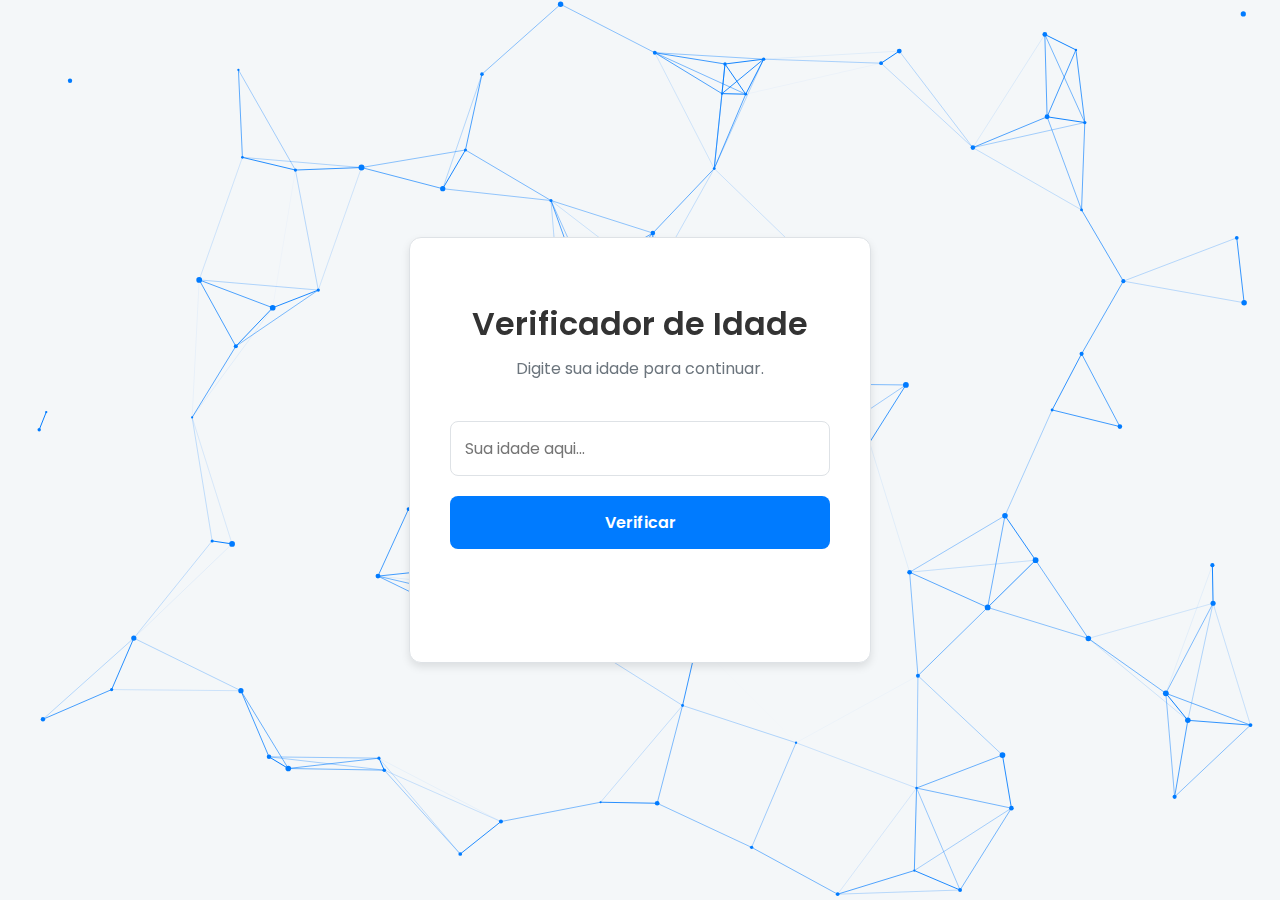
<file: estrutura de controle/index.html>
<!DOCTYPE html>
<html lang="en">
<head>
    <meta charset="UTF-8">
    <meta name="viewport" content="width=device-width, initial-scale=1.0">
    <title>Verificador de Idade | Design Clássico</title>
    <link rel="stylesheet" href="style.css">
</head>
<body>
    <canvas id="Background-canvas">
    </canvas>

    <div class="container">
        <h1>Verificador de Idade</h1>
        <p class="subtitulo"> Digite sua idade para continuar.</p>
        <input type="number" id="idadeInput" placeholder="Sua idade aqui...">
        <button id="verifyButton">Verificar</button>
        <p id="resultado"></p>
    </div>

    <script src="script.js"></script>
</body>
</html>
</file>
<file: estrutura de controle/style.css>
@import url('https://fonts.googleapis.com/css2?family=Poppins:wght@400;600&display=swap');

:root{
    --cor-fundo: #f4f7f9;
    --cor-container: #ffffff;
    --cor-primaria: #007bff;
    --cor-texto-principal: #333333;
    --cor-texto-secundario: #6c757d;
    --cor-borda: #dee2e6;
    --fonte-principal: 'Poppins', 'sans-serif';

}

body{
    background-color: var(--cor-fundo);
    color: var(--cor-texto-principal);
    font-family: var(--fonte-principal);
    display: flex;
    justify-content: center;
    align-items: center;
    min-height: 100vh;
    margin: 0;
    overflow: hidden;
}

#Background-canvas{
    position: fixed;
    top: 0;
    left: 0;
    width: 100%;
    height: 100%;
    z-index: -1;
}

.container{
    width: 380px;
    padding: 40px;
    background-color: var(--cor-container);
    border-radius: 12px;
    box-shadow: 0 4px 8px rgba(0, 0, 0, 0.1);
    text-align: center;
    border: 1px solid var(--cor-borda); 
}

h1{
    font-weight: 600;
    margin-bottom: 8px;
}

.subtitulo{
    color: var(--cor-texto-secundario);
    margin-top: 0;
    margin-bottom: 30px;
}

input, button{
    width: 100%;
    box-sizing: border-box;
    margin: 10px 0;
    padding: 14px;
    font-size: 16px;
    font-family: var(--fonte-principal);
    border-radius: 8px;
    border: 1px solid var(--cor-borda);
    transition: all 0.3s ease;
}

input:focus{
    outline: none;
    border-color: var(--cor-primaria);
    box-shadow: 0 0 8px rgba(0, 123, 255, 0.2);
}

button{
    cursor: pointer;
    font-weight: 600;
    background-color: var(--cor-primaria);
    color: white;
    border: none;
}

button:hover{
    opacity: 0.85;
}

#resultado{
    margin-top: 20px;
    font-size: 18px;
    font-weight: 600;
    min-height: 25px;
    color: var(--cor-primaria);
    opacity: 0;
    transition: opacity 0.5s ease;
}

#resultado.visivel{
    opacity: 1;
}
</file>
